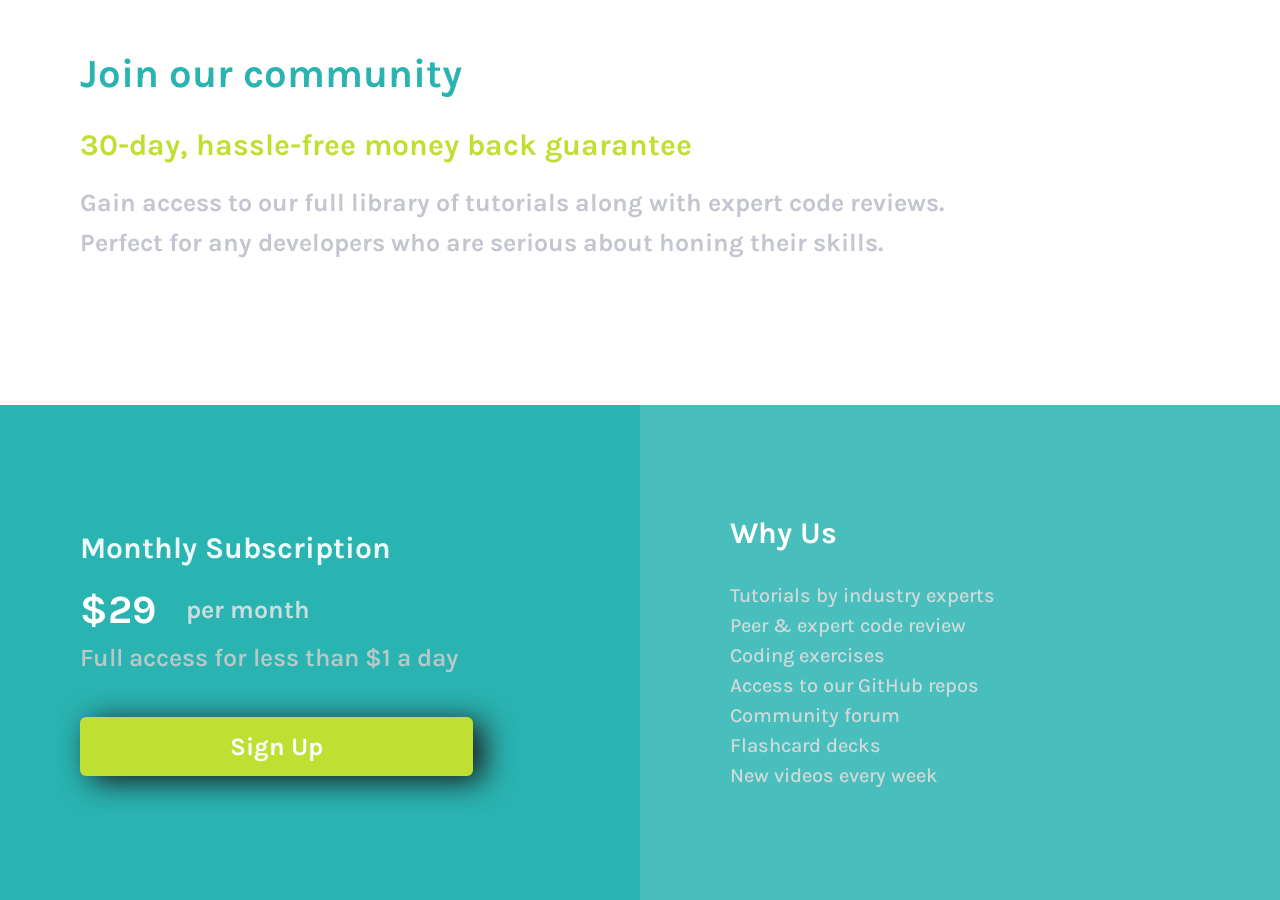
<file: index.html>
<!DOCTYPE html>
<html lang="en">
<head>
    <meta charset="UTF-8">
    <meta name="viewport" content="width=device-width, initial-scale=1.0">
    <title>Join our community</title>
    <link rel="stylesheet" href="styles.css">
    <link rel="preconnect" href="https://fonts.googleapis.com">
    <link rel="preconnect" href="https://fonts.gstatic.com" crossorigin>
    <link href="https://fonts.googleapis.com/css2?family=Karla:ital,wght@0,200..800;1,200..800&display=swap" rel="stylesheet">

</head>
<body>
    <div class="container">
        <div class="header">
            <h1>Join our community</h1>
            <p><strong>30-day, hassle-free money back guarantee</strong></p>
            <article>Gain access to our full library of tutorials along with expert code reviews.
            </br>
               Perfect for any developers who are serious about honing their skills.
            </article>
        </div>
        <div class="pricing">
            <section id="subscription">
                <h2>Monthly Subscription</h2>
                <p>$29<span class="fee"> per month</span></p>
                <article> Full access for less than $1 a day</article>
                <button>Sign Up</button>
            </section>

            <section id="why-us">
                <p>Why Us</p>
                <ul>
                    <li>Tutorials by industry experts</li>
                    <li>Peer & expert code review</li>
                    <li>Coding exercises</li>
                    <li>Access to our GitHub repos</li>
                    <li>Community forum</li>
                    <li>Flashcard decks</li>
                    <li>New videos every week</li>
                </ul>
            </section>
        </div>
    </div>
</body>
</html>
</file>
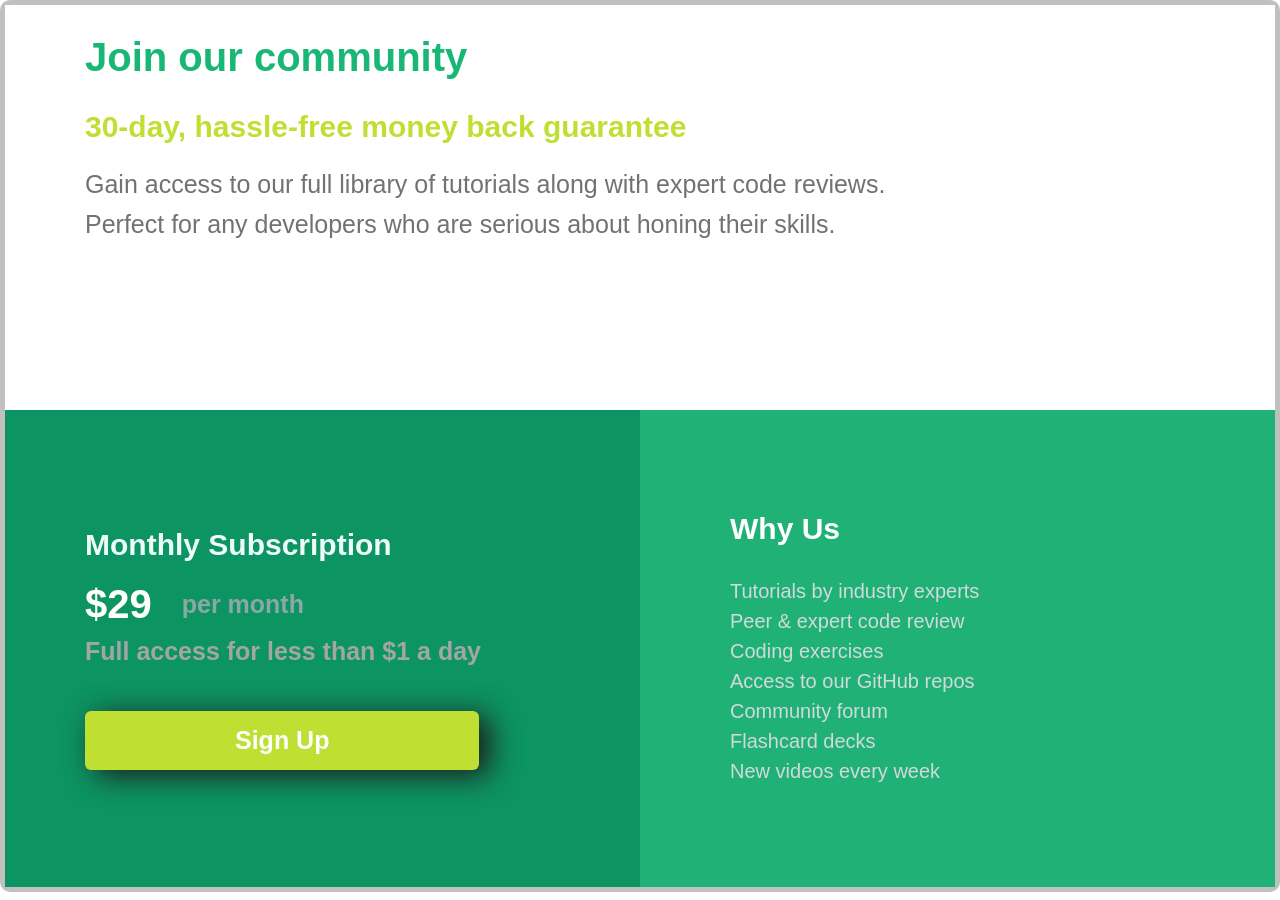
<file: .vscode/index.html>
<!DOCTYPE html>
<html lang="en">
<head>
    <meta charset="UTF-8">
    <meta name="viewport" content="width=device-width, initial-scale=1.0">
    <title>Subscription Page</title>
    <link rel="stylesheet" href="styles.css">
</head>
<body>
    <div class="container">
        <div class="header">
            <h1>Join our community</h1>
            <p><strong>30-day, hassle-free money back guarantee</strong></p>
            <article>Gain access to our full library of tutorials along with expert code reviews.
            </br>
               Perfect for any developers who are serious about honing their skills.
            </article>
        </div>
        <div class="pricing">
            <section id="subscription">
                <h2>Monthly Subscription</h2>
                <p>$29<span class="fee"> per month</span></p>
                <article> Full access for less than $1 a day</article>
                <button>Sign Up</button>
            </section>

            <section id="why-us">
                <p>Why Us</p>
                <ul>
                    <li>Tutorials by industry experts</li>
                    <li>Peer & expert code review</li>
                    <li>Coding exercises</li>
                    <li>Access to our GitHub repos</li>
                    <li>Community forum</li>
                    <li>Flashcard decks</li>
                    <li>New videos every week</li>
                </ul>
            </section>
        </div>
    </div>
</body>
</html>
</file>
<file: styles.css>
* {
    margin: 0;
    padding: 0;
    box-sizing: border-box;
}

body {
    font-family: "Karla", sans-serif;
    background-color:white;
}

.container {
    background-color:white;
    border-radius: 10px;
    display: flex;
    justify-content: center;
    flex-wrap: wrap;
}

.header {
    width: 100%;
   height: 45vh;
    background-color:white;
    padding: 30px 0px 0px 80px;
}

.header h1 {
    font-size: 40px;
    color: #29b4b1;
    padding-top: 20px;
}

.header p {
    color: #bfdf32;
    font-size: 30px;
    margin-top: 30px;
}

.header article{
    color: #c3c5cf;
    font-size: 25px;
    padding: 20px 0;
    line-height: 40px;
    font-weight: 700;
}
.pricing{
    display: flex;
    flex-wrap: wrap;
    height: 53vh;
    width:100%;
}
.pricing #subscription {
background-color:#29b4b1;
width: 50%;
height: 55vh;
padding-left:80px;
display: flex;
justify-content: center;
align-items: flex-start;
flex-direction: column;

}
.pricing h2 {
    color: #edfbfb;
    font-size: 30px;
}
.pricing #subscription p{
    color: white;
    font-size: 40px;
    font-weight: 700;
    display: flex;
    padding-top: 20px;
    padding-bottom: 10px;
    align-items: center;
}
.pricing #subscription .fee{
    font-size: 25px;
    color: #ccdddd;
    padding-left: 30px;
}
.pricing #subscription article {
    color: #bbc8c8;
    font-size: 25px;
    font-weight: 600;
    padding-bottom: 45px;
}
.pricing button {
    background-color: #bfdf32;
    color: white;
    font-family: "Karla", sans-serif;
    font-size: 25px;
    font-weight: 700;
    padding: 15px 150px;
    border: none;
    border-radius: 6px;
    box-shadow: 10px 5px 30px 0px rgb(28, 22, 22);
    cursor: pointer;
}


.pricing #why-us{
    background-color:#48bfbd;
    width: 50%;
    height: 55vh;
    padding-left:90px;
    display: flex;
    justify-content: center;
    align-items: flex-start;
    flex-direction: column;
}
.pricing #why-us p {
    color: white;
    font-size: 30px;
    font-weight: 700;
    padding-bottom: 30px;
}
.pricing #why-us ul {
    line-height: 30px;
    font-size: 20px;
    font-weight: 500;
    color: #d1dada;
    list-style: none;
}
</file>
<file: .vscode/styles.css>
* {
    margin: 0;
    padding: 0;
    box-sizing: border-box;
}

body {
    font-family: Arial, sans-serif;
    background-color:white;
}

.container {
    background-color:white;
    border: 5px solid silver;
    border-radius: 10px;
    display: flex;
    justify-content: center;
    flex-wrap: wrap;
}

.header {
    width: 100%;
   height: 45vh;
    background-color:white;
    padding: 30px 0px 0px 80px;
}

.header h1 {
    font-size: 40px;
    color: #19b775;
}

.header p {
    color: #bfdf32;
    font-size: 30px;
    margin-top: 30px;
}

.header article{
    color: rgb(113, 114, 114);
    font-size: 25px;
    padding: 20px 0;
    line-height: 40px;
}
.pricing{
    display: flex;
    flex-wrap: wrap;
    height: 53vh;
    width:100%;
}
.pricing #subscription {
background-color: #0d9463;
width: 50%;
padding-left:80px;
display: flex;
justify-content: center;
align-items: flex-start;
flex-direction: column;

}
.pricing h2 {
    color: #edfbfb;
    font-size: 30px;
}
.pricing #subscription p{
    color: white;
    font-size: 40px;
    font-weight: 700;
    display: flex;
    padding-top: 20px;
    padding-bottom: 10px;
    align-items: center;
}
.pricing #subscription .fee{
    font-size: 25px;
    color: #8da7a7;
    padding-left: 30px;
}
.pricing #subscription article {
    color: #a3a6a6;
    font-size: 25px;
    font-weight: 600;
    padding-bottom: 45px;
}
.pricing button {
    background-color: #bfdf32;
    color: white;
    font-family:  Arial, sans-serif;
    font-size: 25px;
    font-weight: 700;
    padding: 15px 150px;
    border: none;
    border-radius: 6px;
    box-shadow: 10px 5px 30px 0px rgb(28, 22, 22);
}


.pricing #why-us{
    background-color:#20b177;
    width: 50%;
    padding-left:90px;
    display: flex;
    justify-content: center;
    align-items: flex-start;
    flex-direction: column;
}
.pricing #why-us p {
    color: white;
    font-size: 30px;
    font-weight: 700;
    padding-bottom: 30px;
}
.pricing #why-us ul {
    line-height: 30px;
    font-size: 20px;
    font-weight: 500;
    color: #d1dada;
    list-style: none;
}
</file>
